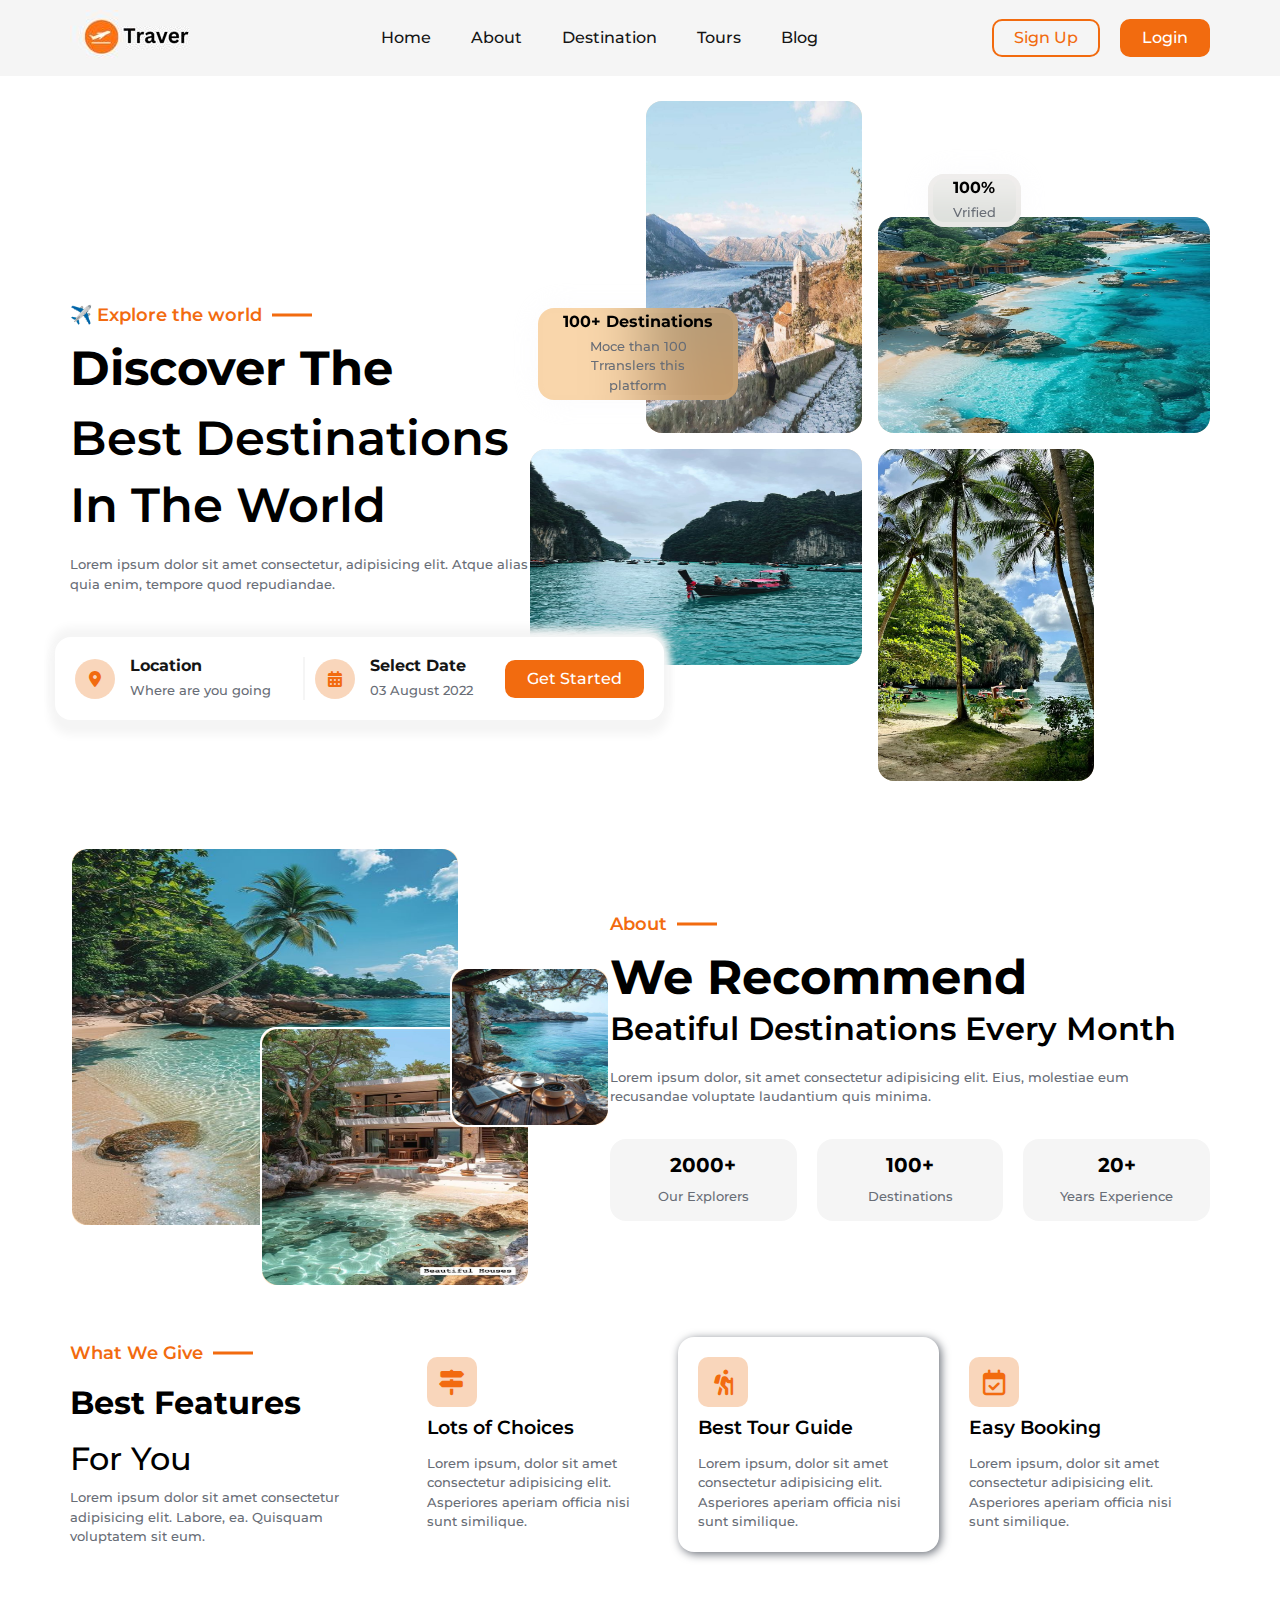
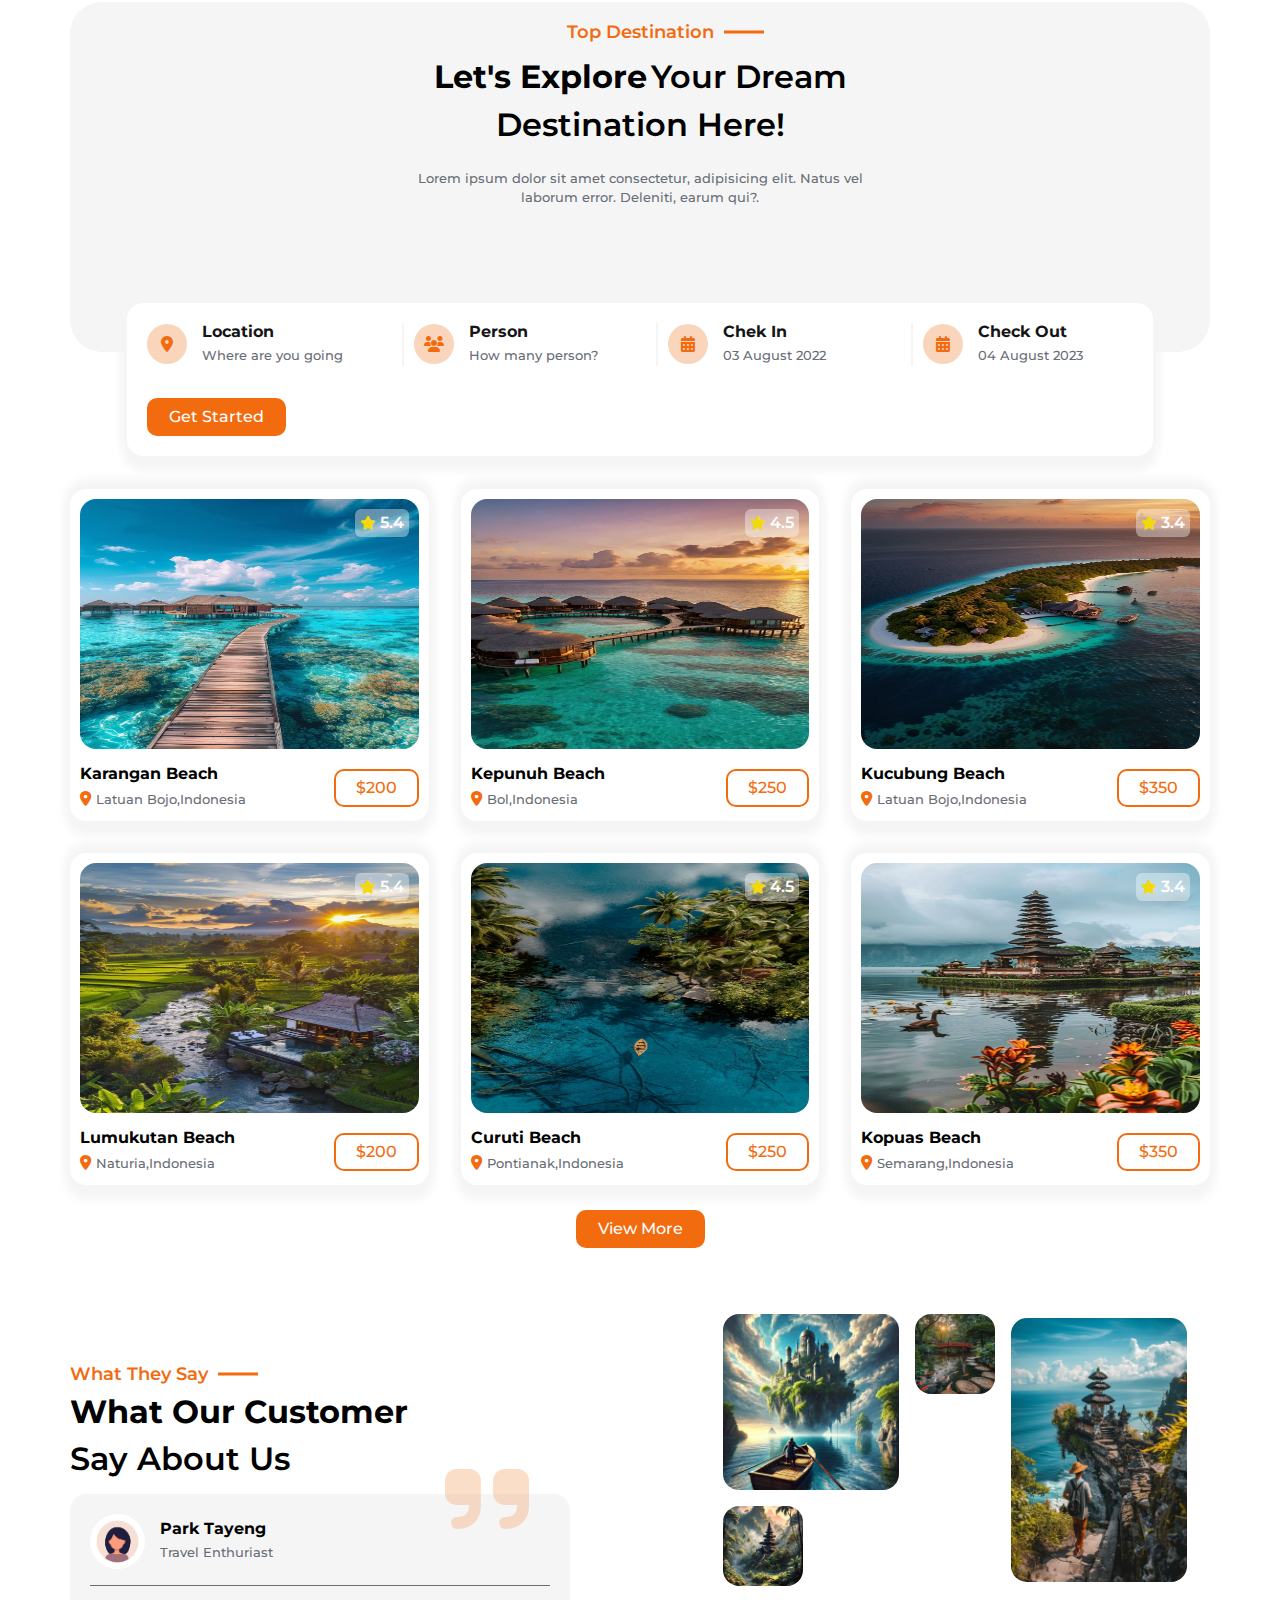
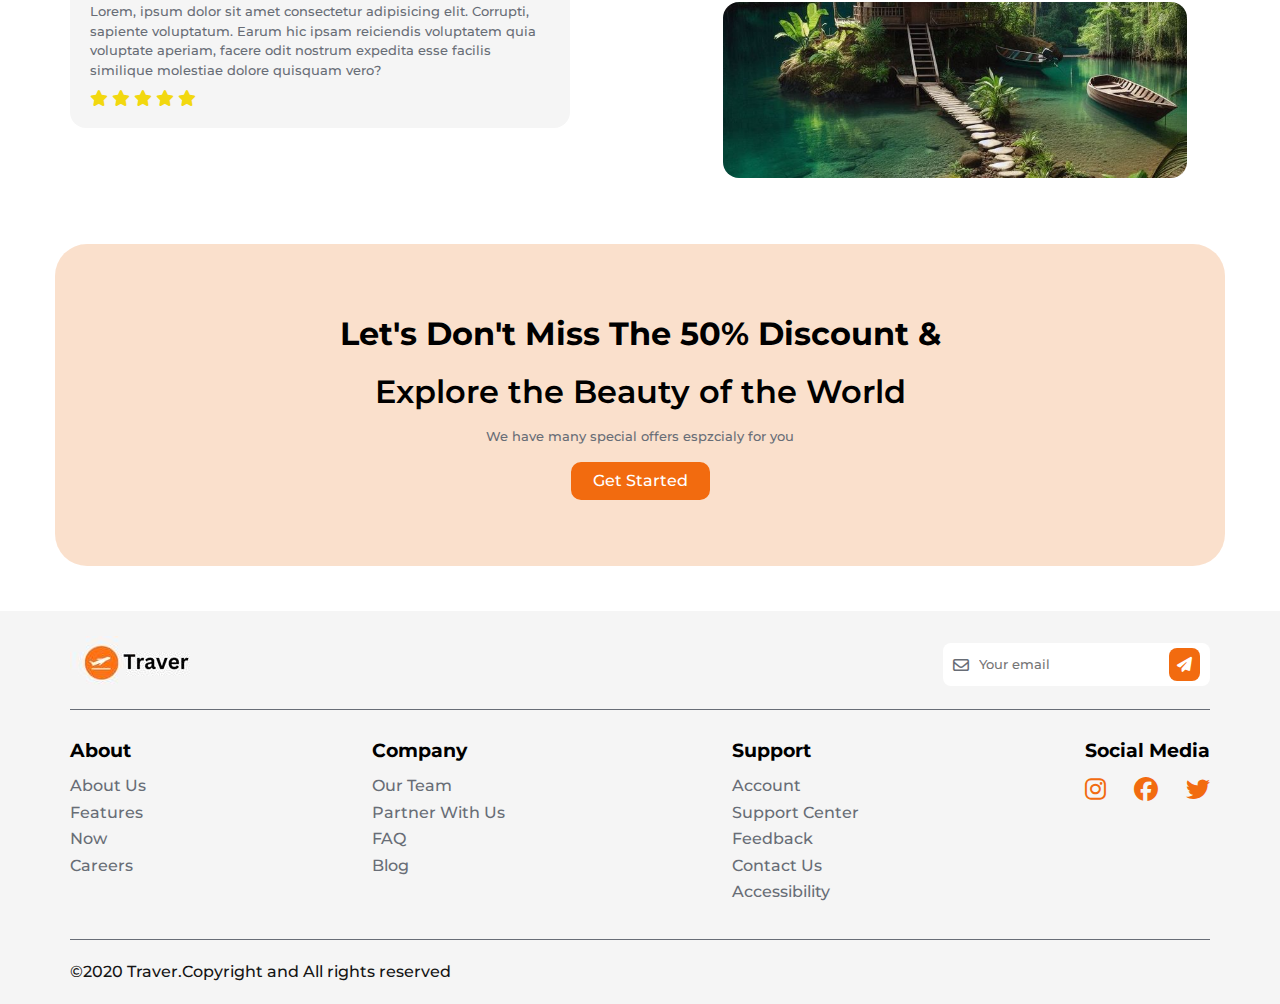
<file: index.html>
<!DOCTYPE html>
<html lang="en">
<head>
  <meta charset="UTF-8">
  <meta name="viewport" content="width=device-width, initial-scale=1.0">
  <title>Traver</title>
  <link rel="stylesheet" href="css/master.css">
  <link rel="stylesheet" href="css/all.min.css">
  <link rel="stylesheet" href="css/normalize.css">
</head>
<body>
  <header>
    <div class="container">
      <a class="logo" href="#"><img src="img/grey-logo.jpg" alt=""></a>
      <ul class="nav_list">
        <li><a href="#home">Home</a></li>
        <li><a href="#about">About</a></li>
        <li><a href="#destination">Destination</a></li>
        <li><a href="#tours">Tours</a></li>
        <li><a href="#blog">Blog</a></li>
      </ul>
      <div class="login_sign">
        <a class="btn btn_trans sign_Up" href="form/singUp.html">Sign Up</a>
        <a class="btn login" href="form/login.html">Login</a>
      </div>
    </div>
  </header>

  <section class="landing" id="home"> 
    <div class="container">
      <div class="landing_text">
        <span class="main_span">&#9992;&#65039; Explore the world<span></span></span>
        <h1>Discover The
          <h2>Best Destinations In The World</h2>
        </h1>
        <p>Lorem ipsum dolor sit amet consectetur, adipisicing elit. Atque alias quia enim, tempore quod repudiandae.</p>
      </div>

      <div class="landing_image">
        <div class="item item1">
          <div class="glass">
            <h2>100+ Destinations</h2>
            <p>Moce than 100 <br>Trranslers this <br> platform</p>
          </div>
          <div class="image"><img src="img/landig-1.jpg" alt=""></div>
        </div>
        <div class="item item2">
          <div class="image"><img src="img/landing-2.jpg" alt=""></div>
        </div>
        <div class="item item3">
          <div class="glass">
            <h2>100%</h2>
            <p>Vrified</p>
          </div>
          <div class="image"><img src="img/landing-3.jpg" alt=""></div>
        </div>
        <div class="item item4">
          <div class="image"><img src="img/landing-4.jpg" alt=""></div>
        </div>
      </div>

      <div class="landing_info">
        <div class="location">
          <div class="icon"><i class="fa-regular fa-location-dot"></i></div>
          <div class="info">
            <h4>Location</h4>
            <p>Where are you going</p>
          </div>
        </div>

        <div class="date">
          <div class="icon"><i class="fa-solid fa-calendar-days"></i></div>
          <div class="info">
            <h4>Select Date</h4>
            <p>03 August 2022</p>
          </div>
        </div>

        <a class="btn" href="#">Get Started</a>
      </div>
    </div>
  </section>

  <section class="about" id="about">
    <div class="container">
      <div class="about_image">
        <div class="item item1">
          <div class="image"><img src="img/about-1" alt=""></div>
        </div>
        <div class="item item2">
          <div class="image"><img src="img/about-3" alt=""></div>
        </div>
        <div class="item item3">
          <div class="image"><img src="img/about-4" alt=""></div>
        </div>
      </div>
      <div class="about_text">
        <span class="main_span">About <span></span></span>
        <h1>We Recommend</h1>
        <h2>Beatiful Destinations Every Month</h2>
        <p>Lorem ipsum dolor, sit amet consectetur adipisicing elit. Eius, molestiae eum recusandae voluptate laudantium quis minima.</p>
        <div class="box">
          <div class="box_item">
            <h5>2000+</h5>
            <p>Our Explorers</p>
          </div>
          <div class="box_item">
            <h5>100+</h5>
            <p>Destinations</p>
          </div>
          <div class="box_item">
            <h5>20+</h5>
            <p>Years Experience</p>
          </div>
        </div>
      </div>
    </div>
  </section>

  <section class="features" id="tours">
    <div class="container">
      <div class="features_text">
        <span class="main_span">What We Give<span></span></span>
        <h1>Best Features</h1>
        <h2>For You</h2>
        <p>Lorem ipsum dolor sit amet consectetur adipisicing elit. Labore, ea. Quisquam voluptatem sit eum.</p>
      </div>

      <div class="featurer_box">
        <div class="featur">
          <div class="icon">
            <i class="fa-solid fa-signs-post"></i>
          </div>
          <h3>Lots of Choices</h3>
          <p>Lorem ipsum, dolor sit amet consectetur adipisicing elit. Asperiores aperiam officia nisi sunt similique.</p>
        </div>

        <div class="featur active">
          <div class="icon">
            <i class="fa-solid fa-person-hiking"></i>
          </div>
          <h3>Best Tour Guide</h3>
          <p>Lorem ipsum, dolor sit amet consectetur adipisicing elit. Asperiores aperiam officia nisi sunt similique.</p>
        </div>

        <div class="featur">
          <div class="icon">
            <i class="fa-regular fa-calendar-check"></i>
          </div>
          <h3>Easy Booking</h3>
          <p>Lorem ipsum, dolor sit amet consectetur adipisicing elit. Asperiores aperiam officia nisi sunt similique.</p>
        </div>
      </div>
    </div>
  </section>

  <section class="destination" id="destination">
    <div class="container">
      <div class="destination_top">
        <div class="destination_text">
          <span class="main_span">Top Destination<span></span></span>
          <h1>Let's Explore</h1>
          <h2>Your Dream Destination Here!</h2>
          <p>Lorem ipsum dolor sit amet consectetur, adipisicing elit. Natus vel laborum error. Deleniti, earum qui?.</p>
        </div>

        <div class="landing_info destination_info">
          <div class="location">
            <div class="icon"><i class="fa-regular fa-location-dot"></i></div>
            <div class="info">
              <h4>Location</h4>
              <p>Where are you going</p>
            </div>
          </div>
  
          <div class="date">
            <div class="icon">
              <i class="fa-regular fa-users"></i>
            </div>
            <div class="info">
              <h4>Person</h4>
              <p>How many person?</p>
            </div>
          </div>

          <div class="date">
            <div class="icon"><i class="fa-solid fa-calendar-days"></i></div>
            <div class="info">
              <h4>Chek In</h4>
              <p>03 August 2022</p>
            </div>
          </div>

          <div class="date">
            <div class="icon"><i class="fa-solid fa-calendar-days"></i></div>
            <div class="info">
              <h4>Check Out</h4>
              <p>04 August 2023</p>
            </div>
          </div>
  
          <a class="btn" href="#">Get Started</a>
        </div>
      </div>

      <div class="destination_bottom">
        <div class="destination_box">
          <div class="image">
            <img src="img/destination-1" alt="">
            <div class="star">
              <i class="fa-solid fa-star"></i>
              5.4
            </div>
          </div>
          <div class="box_content">
            <div class="text_content">
              <h4>Karangan Beach</h4>
              <p>Latuan Bojo,Indonesia</p>
            </div>
              <a href="#" class="btn btn_trans">$200</a>
          </div>
        </div>

        <div class="destination_box">
          <div class="image">
            <img src="img/destination-2" alt="">
            <div class="star">
              <i class="fa-solid fa-star"></i>
              4.5
            </div>
          </div>
          <div class="box_content">
            <div class="text_content">
              <h4>Kepunuh Beach</h4>
              <p>Bol,Indonesia</p>
            </div>
              <a href="#" class="btn btn_trans">$250</a>
          </div>
        </div>

        <div class="destination_box">
          <div class="image">
            <img src="img/destination-3" alt="">
            <div class="star">
              <i class="fa-solid fa-star"></i>
              3.4
            </div>
          </div>
          <div class="box_content">
            <div class="text_content">
              <h4>Kucubung Beach</h4>
              <p>Latuan Bojo,Indonesia</p>
            </div>
              <a href="#" class="btn btn_trans">$350</a>
          </div>
        </div>

        <div class="destination_box">
          <div class="image">
            <img src="img/destination-4" alt="">
            <div class="star">
              <i class="fa-solid fa-star"></i>
              5.4
            </div>
          </div>
          <div class="box_content">
            <div class="text_content">
              <h4>Lumukutan Beach</h4>
              <p>Naturia,Indonesia</p>
            </div>
              <a href="#" class="btn btn_trans">$200</a>
          </div>
        </div>

        <div class="destination_box">
          <div class="image">
            <img src="img/destination-5.jpg" alt="">
            <div class="star">
              <i class="fa-solid fa-star"></i>
              4.5
            </div>
          </div>
          <div class="box_content">
            <div class="text_content">
              <h4>Curuti Beach</h4>
              <p>Pontianak,Indonesia</p>
            </div>
              <a href="#" class="btn btn_trans">$250</a>
          </div>
        </div>

        <div class="destination_box">
          <div class="image">
            <img src="img/destination-6.jpg" alt="">
            <div class="star">
              <i class="fa-solid fa-star"></i>
              3.4
            </div>
          </div>
          <div class="box_content">
            <div class="text_content">
              <h4>Kopuas Beach</h4>
              <p>Semarang,Indonesia</p>
            </div>
              <a href="#" class="btn btn_trans">$350</a>
          </div>
        </div>
      </div>

      <a href="#" class="btn btn_destination">View More</a>

    </div>
  </section>

  <section class="blog" id="blog">
    <div class="container">
      <div class="blog_text">
        <span class="main_span">What They Say<span></span></span>
        <h1>What Our Customer</h1>
        <h2>Say About Us</h2>
        <div class="rang">
          <div class="profile">
            <div class="image"><img src="img/avatar-2.jpg" alt=""></div>
            
            <div class="info">
              <h4>Park Tayeng</h4>
              <p>Travel Enthuriast</p>
            </div>
          </div>
            <p>Lorem, ipsum dolor sit amet consectetur adipisicing elit. Corrupti, sapiente voluptatum. Earum hic ipsam reiciendis voluptatem quia voluptate aperiam, facere odit nostrum expedita esse facilis similique molestiae dolore quisquam vero?</p>
            <div class="stars">
              <i class="fa-solid fa-star"></i>
              <i class="fa-solid fa-star"></i>
              <i class="fa-solid fa-star"></i>
              <i class="fa-solid fa-star"></i>
              <i class="fa-solid fa-star"></i>
            </div>
          
        </div>
      </div>

      <div class="blog_img">
        <div class="box_blog box_blog_1">
          <img src="img/blog-1.jpg" alt="">
        </div>
        <div class="box_blog box_blog_2">
          <img src="img/blog-2.jpg" alt="">
        </div>
        <div class="box_blog box_blog_3">
          <img src="img/blog-3.jpg" alt="">
        </div>
        <div class="box_blog box_blog_4">
          <img src="img/blog-4.jpg" alt="">
        </div>
        <div class="box_blog box_blog_5">
          <img src="img/blog-5.jpg" alt="">
        </div>
      </div>
    </div>
  </section>

  <Section class="discount"  id="discount">
    <div class="container">
      <h1>Let's Don't Miss The 50% Discount &</h1>
      <h2>Explore the Beauty of the World</h2>
      <p>We have many special offers espzcialy for you</p>
      <a class="btn btn_discount" href="#">Get Started</a>

    </div>
  </Section>

  <footer>
    <div class="container">
      <div class="top_footer">
        <a class="logo" href="#home"><img src="img/grey-logo.jpg" alt=""></a>
        <div class="footer_input">
          <i class="fa-regular fa-envelope email"></i>
          <input type="email" placeholder="Your email" class="input">
          <a class="send" href="#"><i class="fa-solid fa-paper-plane"></i></a>
        </div>
      </div>

      <div class="bottom_footer">
        <div class="foot">
          <h3>About</h3>
          <ul>
            <li><a href="#">About Us</a></li>
            <li><a href="#">Features</a></li>
            <li><a href="#">Now</a></li>
            <li><a href="#">Careers</a></li>
          </ul>
        </div>

        <div class="foot">
          <h3>Company</h3>
          <ul>
            <li><a href="#">Our Team</a></li>
            <li><a href="#">Partner With Us</a></li>
            <li><a href="#">FAQ</a></li>
            <li><a href="#">Blog</a></li>
          </ul>
        </div>

        <div class="foot">
          <h3>Support</h3>
          <ul>
            <li><a href="#">Account</a></li>
            <li><a href="#">Support Center</a></li>
            <li><a href="#">Feedback</a></li>
            <li><a href="#">Contact Us</a></li>
            <li><a href="#">Accessibility</a></li>
          </ul>
        </div>

        <div class="foot social">
          <h3>Social Media</h3>
          <div class="icon">
            <i class="fa-brands fa-instagram"></i>
            <i class="fa-brands fa-facebook"></i>
            <i class="fa-brands fa-twitter"></i>
          </div>
        </div>
      </div>

      <div class="footer_bar">
        <p>&copy;2020 Traver.Copyright and All rights reserved</p>
      </div>
    </div>
  </footer>
  
</body>
</html>
</file>
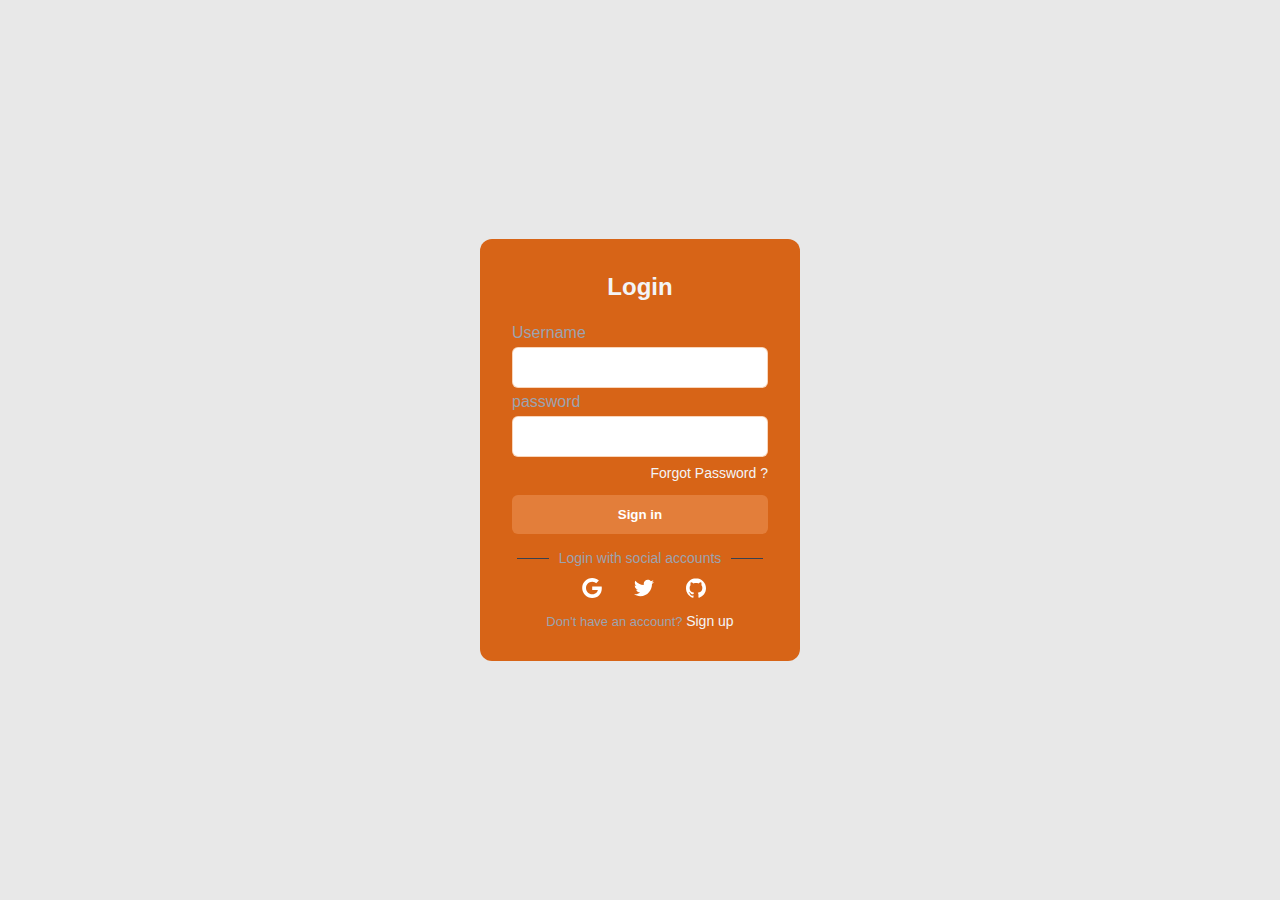
<file: form/login.html>
<!DOCTYPE html>
<html lang="en">
<head>
  <meta charset="UTF-8">
  <meta name="viewport" content="width=device-width, initial-scale=1.0">
  <title>Form</title>
  <link rel="stylesheet" href="style.css">
</head>
<body>
  <div class="form_container">
    <p class="title">Login</p>
    <form class="form">
      <div class="input_group">
        <label for="username">Username</label>
        <input type="text" name="username" id="username" placeholder="">
      </div>
      <div class="input_group">
        <label for="password">password</label>
        <input type="password" name="password" id="password" placeholder="">
      </div>
      <div class="forgot">
        <a rel="noopener noreferrer" href="#">Forgot Password ?</a>
      </div>
      <button class="sign">Sign in</button>
    </form>
    <div class="social_massage">
      <div class="line"></div>
      <p class="message">Login with social accounts</p>
      <div class="line"></div>
    </div>
    <div class="social_icons">
      <button aria-label="Log in with Google" class="icon">
        <svg xmlns="http://www.w3.org/2000/svg" viewBox="0 0 32 32" class="w-5 h-5 fill-current">
          <path d="M16.318 13.714v5.484h9.078c-0.37 2.354-2.745 6.901-9.078 6.901-5.458 0-9.917-4.521-9.917-10.099s4.458-10.099 9.917-10.099c3.109 0 5.193 1.318 6.38 2.464l4.339-4.182c-2.786-2.599-6.396-4.182-10.719-4.182-8.844 0-16 7.151-16 16s7.156 16 16 16c9.234 0 15.365-6.49 15.365-15.635 0-1.052-0.115-1.854-0.255-2.651z"></path>
        </svg>
      </button>
      <button aria-label="Log in with Twitter" class="icon">
        <svg xmlns="http://www.w3.org/2000/svg" viewBox="0 0 32 32" class="w-5 h-5 fill-current">
          <path d="M31.937 6.093c-1.177 0.516-2.437 0.871-3.765 1.032 1.355-0.813 2.391-2.099 2.885-3.631-1.271 0.74-2.677 1.276-4.172 1.579-1.192-1.276-2.896-2.079-4.787-2.079-3.625 0-6.563 2.937-6.563 6.557 0 0.521 0.063 1.021 0.172 1.495-5.453-0.255-10.287-2.875-13.52-6.833-0.568 0.964-0.891 2.084-0.891 3.303 0 2.281 1.161 4.281 2.916 5.457-1.073-0.031-2.083-0.328-2.968-0.817v0.079c0 3.181 2.26 5.833 5.26 6.437-0.547 0.145-1.131 0.229-1.724 0.229-0.421 0-0.823-0.041-1.224-0.115 0.844 2.604 3.26 4.5 6.14 4.557-2.239 1.755-5.077 2.801-8.135 2.801-0.521 0-1.041-0.025-1.563-0.088 2.917 1.86 6.36 2.948 10.079 2.948 12.067 0 18.661-9.995 18.661-18.651 0-0.276 0-0.557-0.021-0.839 1.287-0.917 2.401-2.079 3.281-3.396z"></path>
        </svg>
      </button>
      <button aria-label="Log in with GitHub" class="icon">
        <svg xmlns="http://www.w3.org/2000/svg" viewBox="0 0 32 32" class="w-5 h-5 fill-current">
          <path d="M16 0.396c-8.839 0-16 7.167-16 16 0 7.073 4.584 13.068 10.937 15.183 0.803 0.151 1.093-0.344 1.093-0.772 0-0.38-0.009-1.385-0.015-2.719-4.453 0.964-5.391-2.151-5.391-2.151-0.729-1.844-1.781-2.339-1.781-2.339-1.448-0.989 0.115-0.968 0.115-0.968 1.604 0.109 2.448 1.645 2.448 1.645 1.427 2.448 3.744 1.74 4.661 1.328 0.14-1.031 0.557-1.74 1.011-2.135-3.552-0.401-7.287-1.776-7.287-7.907 0-1.751 0.62-3.177 1.645-4.297-0.177-0.401-0.719-2.031 0.141-4.235 0 0 1.339-0.427 4.4 1.641 1.281-0.355 2.641-0.532 4-0.541 1.36 0.009 2.719 0.187 4 0.541 3.043-2.068 4.381-1.641 4.381-1.641 0.859 2.204 0.317 3.833 0.161 4.235 1.015 1.12 1.635 2.547 1.635 4.297 0 6.145-3.74 7.5-7.296 7.891 0.556 0.479 1.077 1.464 1.077 2.959 0 2.14-0.020 3.864-0.020 4.385 0 0.416 0.28 0.916 1.104 0.755 6.4-2.093 10.979-8.093 10.979-15.156 0-8.833-7.161-16-16-16z"></path>
        </svg>
      </button>
    </div>
    <p class="signup">Don't have an account?
      <a rel="noopener noreferrer" href="singUp.html">Sign up</a>
    </p>
  </div>
</body>
</html>
</file>
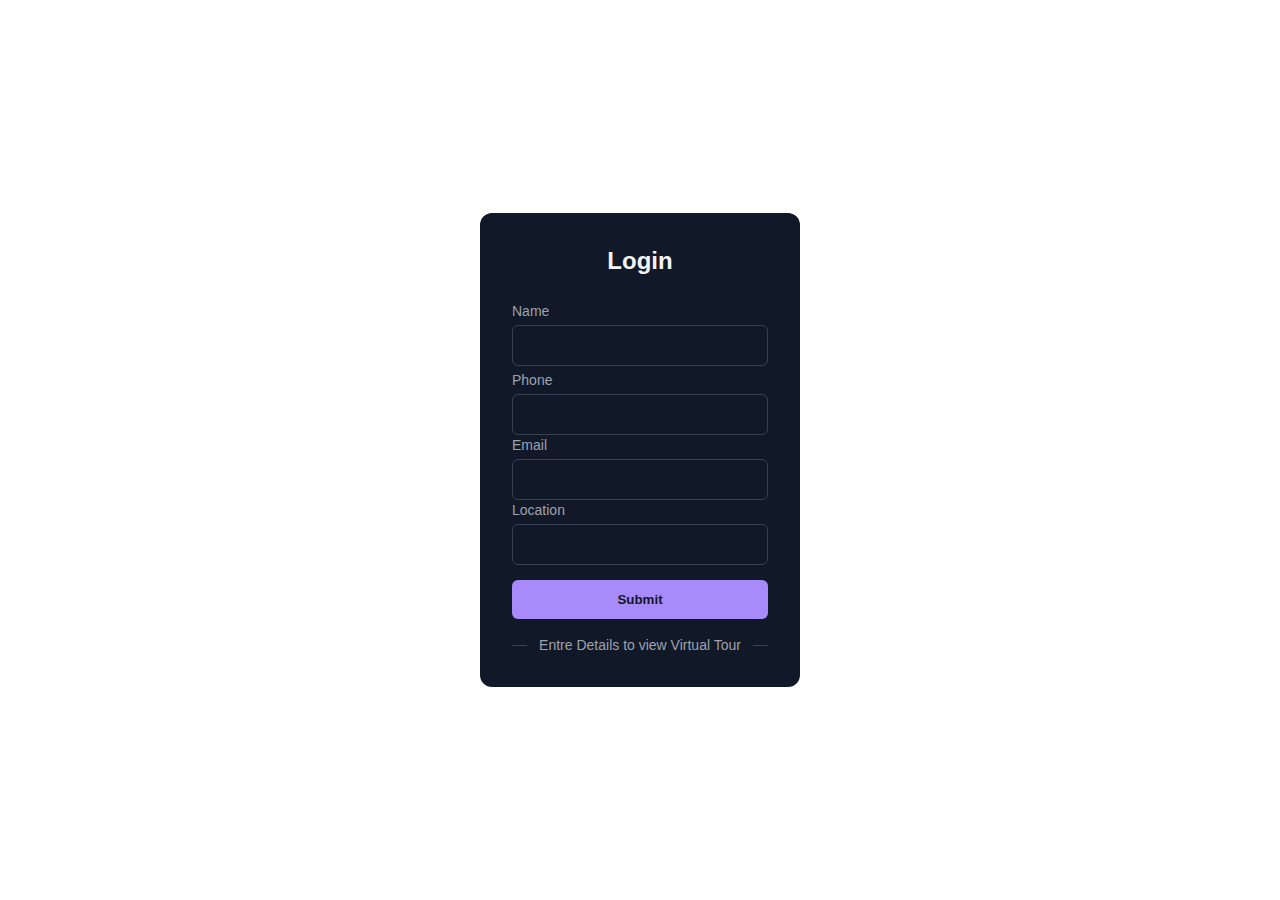
<file: form/singUp.html>
<!DOCTYPE html>
<html lang="en">
<head>
  <meta charset="UTF-8">
  <meta name="viewport" content="width=device-width, initial-scale=1.0">
  <title>sing Up</title>
  <link rel="stylesheet" href="style2.css">
</head>
<body>
  <div class="form-container">
    <p class="title">Login</p>
    <form class="form">
      <div class="input-group">
        <label for="name">Name</label>
        <input placeholder="" id="username" name="username" type="text" />
      </div>
      <div class="input-group">
        <label for="phone">Phone</label>
        <input placeholder="" id="phone" name="phone" type="phone" />
        <label for="email">Email</label>
        <input placeholder="" id="email" name="email" type="email" />
        <label for="location">Location</label>
        <input placeholder="" type="email" />
      </div>
      <button style="margin-top:6%;" class="sign">Submit</button>
    </form>
    <div class="social-message">
      <div class="line"></div>
      <p class="message">Entre Details to view Virtual Tour</p>
      <div class="line"></div>
    </div>
  </div>
  
</body>
</html>
</file>
<file: css/master.css>
@import url('https://fonts.googleapis.com/css2?family=Montserrat:ital,wght@0,100..900;1,100..900&display=swap');

:root {
  --main-color: #F26B0F;
  --light-main-color: #f5be94a1;
  --text-color: #151515;
  --p-color: #686D76;
  --light-grey: #F5F5F5;
  --white-color: #fff;
  --ff: 'Montserrat', sans-serif;
  --fw-600: 600;
  --fw-500: 500;
  --padding-top: 25px;
  --padding-bottom: 25px;
}

* {
  margin: 0;
  padding: 0;
  box-sizing: border-box;
}

html {
  scroll-behavior: smooth;
}

body {
  font-family: var(--ff);
}

a {
  text-decoration: none;
}

p {
  color: var(--p-color);
  font-size: 13px;
  line-height: 1.5;
  font-weight: var(--fw-500);
}

span {
  color: var(--main-color);
}

.main_span {
  display: block;
  font-weight: var(--fw-600);
  font-size: 18px;
  position: relative;
}
.main_span span {
  position: absolute;
  width: 40px;
  height: 3px;
  top: 50%;
  transform: translateY(-50%);
  margin-left: 10px;
  background-color: var(--main-color);
}

li {
  list-style: none;
}

.btn {
  padding: 8px 20px;
  background-color: var(--main-color);
  color: var(--white-color);
  font-weight: var(--fw-500);
  border: 2px solid var(--main-color);
  border-radius: 10px;
}

.btn_trans {
  background-color: transparent;
  color: var(--main-color);
  transition: .3s;
}

.btn:hover {
  background-color: #f26a0fe2;
  border-color: #f26a0fe2;
  color: var(--white-color);
}

.container {
  padding-left: 15px;
  padding-right: 15px;
  margin-left: auto;
  margin-right: auto;
}

/* Small  */

@media (min-width: 768px) {
  .container {
    width: 750px;
  }
}
/* Midum  */

@media (min-width: 992px) {
  .container {
    width: 970px;
  }
}
/* large */

@media (min-width: 1200px) {
  .container {
    width: 1170px;
  }
}

/* Extra large */

@media (min-width: 1300px) {
  .container {
    width: 1300px;
  }
}

/* Start Header  */

header {
  background-color: var(--light-grey);
  padding: 10px 0;
}

header .container {
  display: flex;
  justify-content: space-between;
  align-items: center;
}

@media (max-width: 370px) {
  header .container {
    flex-direction: column;
  }
  header .container .logo {
    margin-bottom: 10px;
  }
}

header .container .nav_list {
  display: flex;
  align-items: center;
  gap: 2.5rem;
}

@media (max-width: 992px) {
  header .container .nav_list {
    gap: 1rem;
  }
}


@media (max-width: 768px) {
  header .container .nav_list {
    display: none;
  }
}

header .container .nav_list li a {
  color: var(--text-color);
  font-size: 1rem;
  font-weight: var(--fw-500);
  transition: .3s;
  padding-bottom: 10px;
  position: relative;
}

header .container .nav_list li a::before {
  content: '';
  position: absolute;
  bottom: 0;
  left: 0;
  width: 0;
  height: 2px;
  background-color: var(--main-color);
  transition: .3s;
}

header .container .nav_list li a:hover::before {
  width: 40%;
}

header .container .nav_list li a:hover {
  color: var(--main-color);
}

header .container .login_sign {
  display: flex;
  align-items: center;
  gap: 20px;
}

@media (max-width: 992px) {
  header .container .login_sign {
    gap: 10px;
  }
}

/* End Header  */

/* Start Landing */
.landing {
  padding-top: var(--padding-top);
  padding-bottom: var(--padding-bottom);
}

.landing .container {
  display: flex;
  align-items: center;
  justify-content: space-between;
  position: relative;
}

@media (max-width: 992px) {
  .landing .container {
    flex-direction: column;
    text-align: center;
  }
}

.landing .landing_text {
  max-width: 500px;
}

@media (max-width: 992px) {
  .landing .landing_text {
    margin-bottom: 1rem;
  }
}

.landing .landing_text h1 {
  margin: 1rem 0 .5rem;
  font-size: 3rem;
}

.landing .landing_text h2 {
  font-size: 3rem;
  font-weight: var(--fw-600);
  margin-bottom: 1rem;
  line-height: 1.4;
}

.landing .landing_text p {
  line-height: 1.5;
  font-weight: var(--fw-500);
}

/* ----------------- start grid -------------- */


.item {
  background-color: bisque;
  color: black;
  display: flex;
  justify-content: center;
  align-items: center;
  font-size: 2rem;
  border-radius: 1rem;
}

.item .image {
  width: 100%;
  height: 100%;
  overflow: hidden;
  border-radius: 1rem;
}

.item .image img {
  width: 100%;
  height: 100%;
}

.landing .landing_image {
  display: grid;
  grid-template-columns: repeat(6, 100px);
  grid-template-rows: repeat(6, 100px);
  gap: 1rem;
  grid-template-areas: 
  "  .    item1    item1    .    .    .  "
  "  .    item1    item1    item3    item3    item3"
  "  .    item1    item1    item3    item3    item3"
  "  item2    item2    item2    item4    item4    .  "
  "  item2    item2    item2    item4    item4    .  "
  "  .    .    .    item4    item4    .  "
  "  .    .    .    .    .    .  "
  ;
  
}

@media (max-width: 992px) {
  .landing .landing_image {
    grid-template-columns: repeat(6, 80px);
    grid-template-rows: repeat(6, 80px);
  }
}

@media (max-width: 768px) {
  .landing .landing_image {
    display: none;
  }
}

.item4 {
  grid-area: item4;
  animation: Up_down 3s linear infinite;
}

.item3 {
  grid-area: item3;
  position: relative;
  animation: Up_down 3s linear infinite;
  animation-delay: 1s;
}

.item2 {
  grid-area: item2;
}

.item1 {
  grid-area: item1;
  position: relative;
}

.item1 .glass {
  position: absolute;
  text-align: center;
  padding: 0 20px;
  background-color: rgba(243, 173, 86, 0.497);
  backdrop-filter: blur(30px);
  box-shadow: 0px 0px 30px rgba(241, 242, 248, 0.37);
  left: -50%;
  bottom: 10%;
  border-radius: 1rem;
  border: 5px solid rgba(247, 211, 167, 0.094);
}

.glass h2 {
  font-size: 1rem;
  margin-bottom: 5px;
}

.item1 .glass p {
  font-size: 13px;
  line-height: 1.5;
  margin: 0;
}

.item3 .glass {
  position: absolute;
  text-align: center;
  padding: 0 20px;
  background-color: rgba(241, 238, 235, 0.514);
  border-radius: 1rem;
  border: 5px solid rgba(241, 238, 235, 0.514);
  left: 15%;
  top: -20%;
  backdrop-filter: blur(30px);
  box-shadow: 0px 0px 30px rgba(241, 242, 248, 0.37);
}

.item3 .glass h2 {
  font-size: 900;
}

.item3 .glass p {
  font-size: 13px;
  margin: 0;
}



/*----------------- End grid -----------------  */

.landing_info {
  padding: 20px;
  background-color: var(--white-color);
  position: absolute;
  left: 0;
  top: 77%;
  border-radius: 1rem;
  box-shadow: 0px 10px 10px 5px var(--light-grey),
              0px -5px 10px 5px var(--light-grey);
  display: flex;
  align-items: center;
  gap: 2rem;
}

@media (max-width: 992px) {
  .landing_info {
    position: relative;
  }
}

@media (max-width: 640px) {
  .landing_info {
    flex-direction: column;
    width: 80%;
    gap: 2rem;
  }
}

.landing_info > div {
  display: flex;
  align-items: center;
  gap: 15px;
} 

@media (max-width: 640px) {
  .landing_info > div {
    flex-direction: column;
    gap: 10px;
  }
}

.landing_info > div .icon {
  width: 40px;
  height: 40px;
  background-color: var(--light-main-color);
  color: var(--main-color);
  border-radius: 50%;
  display: flex;
  justify-content: center;
  align-items: center;
}

.landing_info > div .icon i {
  font-weight: 900;
}

.landing_info > div h4 {
  margin-bottom: 5px;
  color: var(--text-color);
}

.landing_info > div p {
  font-weight: var(--fw-500);
}

.landing_info .date {
  border-left: 2px solid var(--light-grey);
  padding-left: 10px;
}


@media (max-width: 640px) {
  .landing_info .date {
    padding-left: 0px;
    border: none;
  }
}

/* End Landing */

/* Start Section About  */

.about {
  padding-top: var(--padding-top);
  padding-bottom: var(--padding-bottom);
}

.about .container {
  display: flex;
  justify-content: space-between;
  align-items: center;
}

@media (max-width: 992px) {
  .about .container {
    flex-direction: column-reverse;
    text-align: center;
  }
}

/*--------------- Start grid ------------------ */

.about_image {
  display: grid;
  grid-template-columns: repeat(2 , 190px) 10px 70px 80px;
  grid-template-rows: 120px  60px repeat(2 , 100px) 60px;
}

.about_image .item {
  border: 2px solid var(--white-color);
  border-radius: 1rem;
}

.about_image .item1 {
  grid-column: 1/4;
  grid-row: 1/5;
}

.about_image .item2 {
  grid-column: 2 / 5;
  grid-row: 3/ 6;
  z-index: 1;
}

.about_image .item3 {
  grid-column: 3/6;
  grid-row: 2 / 4;
  z-index: 3;
}

@media (max-width: 768px) {

  .about_image {
    display: grid;
    grid-template-columns: repeat(3 , 1fr);
    grid-template-rows: 120px  60px repeat(2 , 100px) 60px;
    gap: 1rem;
  }
  

  .about_image .item2 {
    grid-column: 1 / 3;
    grid-row: 3/ 6;
    z-index: 1;
  }

  .about_image .item3 {
    grid-column: 3 / 4;
    grid-row: 3/ 6;
    z-index: 1;
  }
}

@media (max-width: 370px) {
  .about_image .item2 {
    grid-column: 1 / 3;
    grid-row: 3/ 6;
    z-index: 1;
  }

  .about_image .item3 {
    grid-column: 2 / 4;
    grid-row: 2/ 4;
    z-index: 1;
  }
}

.about_image .item .image {
  width: 100%;
  height: 100%;
  overflow: hidden;
  border-radius: 1rem;
}

.about_image .item .image img {
  width: 100%;
  height: 100%;
}

/* ------------------ End grid ---------------- */

.about .about_text {
  max-width: 600px;
}

@media (max-width: 992px) {
  .about .about_text {
    margin-bottom: 2rem;
  }
}

.about .about_text h1 {
  margin: 1rem 0 .1rem;
  font-size: 3rem;
}

.about .about_text h2 {
  font-size: 2rem;
  font-weight: var(--fw-600);
  margin-bottom: 1rem;
  line-height: 1.4;
}


.about .about_text .box {
  display: flex;
  align-items: center;
  flex-wrap: wrap;
  gap: 20px;
  margin-top: 2rem;
  text-align: center;
}

@media (max-width: 768px) {
  .about .about_text .box {
    flex-direction: column;
  }
}

.about .about_text .box .box_item {
  background-color: var(--light-grey);
  padding: 15px 0px;
  border-radius: 1rem;
  flex: 1;
}

@media (max-width: 768px) {
  .about .about_text .box .box_item {
    width: 80%;
  }
}

.about .about_text .box .box_item h5 {
  font-size: 20px;
  font-weight: bold;
  margin-bottom: 10px;
}

/* End Section About  */

/* Start Featurer */
.features {
  padding-top: var(--padding-top);
  padding-bottom: var(--padding-bottom);
}

.features .container {
  display: flex;
  align-items: center;
}

@media (max-width: 992px) {
  .features .container {
    flex-direction: column;
    text-align: center;
  }
}

.features .features_text {
  flex-grow: 1;
}

@media (max-width: 992px) {
  .features .features_text {
    margin-bottom: 2rem;
  }
}

.features .features_text h1 {
  margin-bottom: 20px;
}

.features .features_text h2 {
  font-size: 2rem;
  font-weight: var(--fw-500);
  margin-bottom: 10px;
}

.features .features_text p {
  max-width: 300px;
}

.features .featurer_box {
  flex-grow: 2;
  display: grid;
  grid-template-columns: repeat(auto-fill , minmax(250px , 1fr));
  gap: 10px;
}

.features .featurer_box .featur {
  padding: 20px;
  border-radius: 1rem;
  transition: .3s;
}

.features .featurer_box .featur:hover,
.features .featurer_box .featur.active {
  box-shadow: 2px 2px 10px var(--p-color);
}

.features .featurer_box .featur .icon {
  width: 50px;
  height: 50px;
  background-color: var(--light-main-color);
  border-radius: 10px;
  margin-bottom: 10px;
  display: flex;
  justify-content: center;
  align-items: center;
}

@media (max-width: 992px) {
  .features .featurer_box .featur .icon {
    margin: auto;
  }
}


.features .featurer_box .featur .icon i {
  color: var(--main-color);
  font-size: 1.6rem;
}

.features .featurer_box .featur h3 {
  font-weight: var(--fw-600);
  margin-bottom: 15px;
}


/* End Featurer */

/* Start destination */

/* *************  destination Top ************* */

.destination {
  padding-top: var(--padding-top);
  padding-bottom: var(--padding-bottom);
}

.destination .destination_top {
  background-color: var(--light-grey);
  border-radius: 2rem;
  height: 350px;
  padding: 20px;
  position: relative;
  margin-bottom: 2rem;
}

@media (max-width: 1300px) {
  .destination .destination_top {
    margin-bottom: 7rem;
  }
}

.destination .destination_text {
  text-align: center;
  max-width: 500px;
  position: relative;
  margin-left: auto;
  margin-right: auto;
}

  .destination .destination_text {
    left: 50%;
    transform: translateX(-50%);
    margin-left: 0;
    margin-right: 0;
  }
}
/* ********************** problem *********************/
@media (max-width: 768px) {
  .destination .destination_top {
    margin-bottom: 5rem;
  }
}

@media (max-width: 640px) {
  .destination .destination_top {
    margin-bottom: 8rem;
  }
}

@media (max-width: 478px) {
  .destination .destination_top {
    margin-bottom: 28rem;
  }
}

/* **********^^^^^*********************************** */
.destination .destination_text h1 {
  display: inline;
  line-height: 1.5;
}

@media (max-width: 768px) {
  .destination .destination_text h1 {
    font-size: 1rem;
  }
}


.destination .destination_text h2 {
  display: inline;
  font-weight: var(--fw-600);
  font-size: 2rem;
  line-height: 1.5;
}

@media (max-width: 992px) {
  .destination .destination_text h2 {
    font-size: 1.5rem;
  }
}

@media (max-width: 768px) {
  .destination .destination_text h2 {
    font-size: 1rem;
  }
}


.destination .destination_text span.main_span {
  margin-bottom: 10px;
}

@media (max-width: 992px) {
  .destination .destination_text span.main_span {
    margin-bottom: 3px;
  }
}

.destination .destination_text p {
  margin-top: 20px;
}

@media (max-width: 992px) {
  .destination .destination_text p {
    margin-top: 10px;
  }
}

.destination_info {
  top: 86%;
  width: 90%;
  left: 50%;
  transform: translateX(-50%);
  display: grid;
  grid-template-columns: repeat(auto-fill, minmax(190px,1fr));
}

.destination_info a {
  width: fit-content;
}


@media (max-width: 992px) {
  .destination_info {
    top: 30%;
    gap: 20px;
  }

  .destination_info .date {
    border: none;
    padding-left: 0;
  }
}

@media (max-width: 768px) {
  .destination_info {
    height: fit-content;
  }

  .destination_info div {
    text-align: center;
  }

  .destination_info a {
    margin: auto;
  }
}


.destination_info > div .icon i {
  font-weight: 900;
}

/* *************  destination Bottom ************* */

.destination_bottom {
  padding-top: var(--padding-top);
  padding-bottom: var(--padding-bottom);
  display: grid;
  grid-template-columns: repeat(auto-fill, minmax(300px, 1fr));
  gap: 2rem;
}

.destination_bottom .destination_box {
  padding: 10px;
  background-color: var(--white-color);
  box-shadow: 0px 10px 10px 5px var(--light-grey),
  0px -5px 10px 5px var(--light-grey);
  border-radius: 1rem;
}

.destination_bottom .destination_box .image {
  height: 250px;
  border-radius: 1rem;
  overflow: hidden;
  position: relative;
}

.destination_bottom .destination_box .image img {
  width: 100%;
  height: 100%;
}

.destination_bottom .destination_box .image .star {
  position: absolute;
  right: 10px;
  top: 10px;
  color: var(--white-color);
  font-weight: var(--fw-600);
  padding: 5px;
  background-color: #ffffff62;
  border-radius: 6px;
}

.destination_bottom .destination_box .image .star i {
  color: #f2d80f;
  font-size: 14px;
}

.destination_bottom .destination_box .box_content {
  margin-top: 1rem;
  display: flex;
  align-items: center;
  justify-content: space-between;
}

.destination_bottom .destination_box .box_content h4 {
  margin-bottom: 5px;
}

.destination_bottom .destination_box .box_content p::before {
  font-family: 'Font Awesome 5 Free';
  content: '\f3c5';
  font-weight: 900;
  margin-right: 5px;
  color: var(--main-color);
  font-size: 15px;
}

.btn_destination {
  display: block;
  margin: auto;
  width: fit-content;
}



/* End destination */

/* Start blog */
.blog {
  padding-top: var(--padding-top);
  padding-bottom: var(--padding-bottom);
}

.blog .container {
  display: flex;
  justify-content: space-between;
  align-items: center;
}

@media (max-width: 992px) {
  .blog .container {
    flex-direction: column;
    text-align: center;
    gap: 20px;
  }
}

.blog .blog_text {
  flex-grow: 21;
}

.blog .blog_text h1 {
  margin: 10px 0;
}

.blog .blog_text h2 {
  font-size: 2rem;
  font-weight: var(--fw-600);
}

.blog .blog_text .rang {
  margin-top: 1rem;
  background-color: var(--light-grey);
  border-radius: 1rem;
  padding: 20px;
  max-width: 500px;
  position: relative;
}

.blog .blog_text .rang::before {
  font-family: 'Font Awesome 6 Free';
  content: '\f10e';
  font-weight: 900;
  font-size: 6rem;
  position: absolute;
  left: 75%;
  top: -50px;
  color: var(--light-main-color);
  opacity: .8;
}

@media (max-width: 768px) {
  .blog .blog_text .rang::before {
    font-size: 4rem;
    top: -30px;
  }
}

.blog .blog_text .rang .profile {
  display: flex;
  align-items: center;
  padding-bottom: 1rem;
  border-bottom: 1px solid var(--p-color);
  gap: 15px;
  margin-bottom: 1rem;
}

@media (max-width: 768px) {
  .blog .blog_text .rang .profile {
    flex-direction: column;
  }
}

.blog .blog_text .rang .profile .image {
  width: 55px;
  height: 55px;
  border-radius: 50%;
  overflow: hidden;
}

.blog .blog_text .rang .profile .image img {
  width: 100%;
}

.blog .blog_text .rang .profile h4 {
  margin-bottom: 5px;
}

.blog .blog_text .rang .stars {
  margin-top: 10px;
}

.blog .blog_text .rang .stars i {
  color: #f2d80f;
}

/************** Blog_img  Grid**************** */


.blog .box_blog {
  display: flex;
  justify-content: center;
  align-items: center;
  font-size: 1rem;
  border-radius: 1rem;
  overflow: hidden;
}

.box_blog img {
  width: 100%;
  border-radius: 1rem;
}

.blog_img {
  flex-grow: 1;
  display: grid;
  grid-template-columns: repeat(5, 80px);
  grid-template-rows: repeat(5, 80px);
  gap: 1rem;
  padding: 1rem;
}

@media (max-width: 768px) {
  .blog_img {
    grid-template-columns: repeat(5, 60px);
    grid-template-rows: repeat(5, 60px);
    gap: 0.5rem;
  }
}


.box_blog_1 {
  grid-column: 1/3;
  grid-row: 1/3;
}

.box_blog_2 {
  grid-column: 3/4;
  grid-row: 1/2;
  animation: Up_down2 3s ease-in-out infinite;
}

.box_blog_3 {
  grid-column: 4/6;
  grid-row: 1/4;
}

.box_blog_4 {
  grid-column: 1/6;
  grid-row: 4/6;
}

.box_blog_5 {
  grid-column: 1/2;
  grid-row: 3/4;
  transition: .3s;
}

.blog_img:hover .box_blog_5 {
  animation: right_left 3s ease-in-out infinite;
}



/* End blog */

/* Start Discount */

.discount {
  padding-top: var(--padding-top);
  padding-bottom: var(--padding-bottom);
}

.discount .container {
  background-color: #f5be9479;
  border-radius: 2rem;
  text-align: center;
  padding: 50px;
}

.discount h2 {
  font-weight: var(--fw-600);
  margin-bottom: 1rem;
  font-size: 2rem;
}

.discount .btn_discount {
  display: block;
  width: fit-content;
  margin: 1rem auto;
}

/* End Discount */

/* Start Footer  */

footer {
  padding-top: var(--padding-top);
  background-color: var(--light-grey);
  margin-top: 20px;
}

footer .top_footer {
  display: flex;
  justify-content: space-between;
  align-items: center;
  margin-bottom: 1rem;
}

@media (max-width: 768px) {
  footer .top_footer {
    flex-direction: column;
  }
}

footer .top_footer .footer_input {
  display: flex;
  align-items: center;
  padding: 5px 10px;
  background-color: var(--white-color);
  border-radius: .5rem;
  gap: 10px;
}

footer .top_footer .footer_input .input {
  outline: none;
  border: none;
  font-size: 13px;
  font-weight: var(--fw-500);
}

footer .top_footer .footer_input .email {
  color: var(--p-color);
}

footer .top_footer .footer_input .send {
  padding: 8px;
  font-size: 15px;
  background-color: var(--main-color);
  border-radius: .5rem;
  color: var(--white-color);
}

footer .bottom_footer {
  padding: 30px 0;
  display: flex;
  justify-content: space-between;
  flex-wrap: wrap;
  border-block: 1px solid var(--p-color);
  gap: 10px;
}

footer .bottom_footer .foot h3 {
  margin-bottom: 1rem;
}

footer .bottom_footer .foot ul li {
  margin-bottom: .5rem;
  transition: .3s;
}

footer .bottom_footer .foot ul li a {
  color: var(--p-color);
  font-weight: var(--fw-500);
  transition: .3s;
}

footer .bottom_footer .foot ul li a:hover,
footer .bottom_footer .foot ul li:hover {
  color: var(--main-color);
  transform: translateX(5px);
}

footer .bottom_footer .social .icon {
  display: flex;
  align-items: center;
  justify-content: space-between;
}

footer .bottom_footer .social .icon i {
  font-size: 1.5rem;
  color: var(--main-color);
  transition: .3s;
}

footer .bottom_footer .social .icon i:hover {
  transform: translateY(-5px);
}

footer .footer_bar p {
  padding: 20px 0;
  color: var(--text-color);
  font-size: 1rem;
  font-weight: var(--fw-500);
}

/* End Footer  */









/* Start Animation  */

@keyframes Up_down {
  0%,100% {
    transform: translateY(0);
  }
  50% {
    transform: translateY(-5px);
  }
}
  @keyframes Up_down2 {
    0%,100% {
      transform: translateY(0);
    }
    50% {
      transform: translateY(100px);
    }
  }
  
  
  @keyframes right_left {
    0% {
      transform: translateX(0);
    }
    25% {
      transform: translateX(200px);
    }
    
  }
  @media (max-width: 768px) {
    @keyframes right_left {
      25% {
        transform: translateX(130px);
      }
      
    }
  }
</file>
<file: form/style.css>
* {
  box-sizing: border-box;
  margin: 0;
  padding: 0;
}

:root {
  --main-color: #F26B0F;
  --light-main-color: #f5be94a1;
  --white-color: #fff;
}

body {
  font-family: sans-serif;
  background-color: #e8e8e8;
  display: flex;
  justify-content: center;
  align-items: center;
  min-height: 100vh;
}

.form_container {
  padding: 2rem;
  background-color:  #d76417;
  color: rgba(243, 244, 246, 1);
  width: 320px;
  border-radius: 0.75rem;
}

.form_container .title {
  text-align: center;
  font-weight: 700;
  font-size: 1.5rem;
  line-height: 2rem;
}

.form {
  margin-top: 1.25rem;
}

.input_group {
  margin-top: 0.25rem;
  font-size: 0.875;
  line-height: 1.25;
}

.input_group label {
  display: block;
  color: rgba(156, 163, 175, 1);
  margin-bottom: 4px;
}

.input_group input {
  width: 100%;
  border-radius: 0.375rem;
  background-color: var(--white-color);
  border: 1px solid var(--light-main-color);
  outline: 0;
  padding: 0.75rem 1rem;
  color: var(--light-main-color);
}

.input_group input:focus {
  border-color: var(--main-color);
}

.forgot {
  display: flex;
  justify-content: flex-end;
  color: rgba(156, 163, 175,1);
  line-height: 1rem;
  margin: 8px 0 14px 0;
}

.forgot a , .signup a{
  color: rgba(243, 244, 246, 1);
  text-decoration: none;
  font-size: 14px;
  transition: .3s;
}

.forgot a:hover , .signup a:hover {
  text-decoration: underline var(--main-color);
}

.sign {
  width: 100%;
  background-color: #e37e3a;
  color: var(--white-color);
  border: none;
  border-radius: 0.375rem;
  padding: 0.75rem;
  font-weight: 600;
  cursor: pointer;
}

.sign:hover {
  background-color: var(--light-main-color);
}

.social_massage {
  display: flex;
  justify-content: space-around;
  align-items: center;
  margin-top: 1rem;
}

.social_massage .line {
  width: 2rem;
  height: 1px;
  background-color: rgba(55, 65, 81, 1);
}

.social_massage .message {
  color: rgba(156, 163, 175,1);
  font-size: 14px;
}

.signup {
  color: rgba(156, 163, 175,1);
  font-size: 13px;
  text-align: center;
}

.social_icons {
  display: flex;
  justify-content: center;
}

.social_icons .icon {
  border-radius: 0.125rem;
  padding: 0.75rem;
  border: none;
  background-color: transparent;
  margin-left: 8px;
}

.social_icons .icon svg {
  height: 1.25rem;
  width: 1.25rem;
  fill: #fff;
}
</file>
<file: form/style2.css>
* {
  box-sizing: border-box;
  margin: 0;
  padding: 0;
}

:root {
  --main-color: #F26B0F;
  --light-main-color: #f5be94a1;
  --white-color: #fff;
}


body {
  display: flex;
  justify-content: center;
  align-items: center;
  min-height: 100vh;
  font-family: sans-serif;
}

.form-container {
  width: 320px;
  border-radius: 0.75rem;
  background-color: rgba(17, 24, 39, 1);
  padding: 2rem;
  color: rgba(243, 244, 246, 1);
}

.title {
  text-align: center;
  font-size: 1.5rem;
  line-height: 2rem;
  font-weight: 700;
}

.form {
  margin-top: 1.5rem;
}

.input-group {
  margin-top: 0.25rem;
  font-size: 0.875rem;
  line-height: 1.25rem;
}

.input-group label {
  display: block;
  color: rgba(156, 163, 175, 1);
  margin-bottom: 4px;
}

.input-group input {
  width: 100%;
  border-radius: 0.375rem;
  border: 1px solid rgba(55, 65, 81, 1);
  outline: 0;
  background-color: rgba(17, 24, 39, 1);
  padding: 0.75rem 1rem;
  color: rgba(243, 244, 246, 1);
}

.input-group input:focus {
  border-color: rgba(167, 139, 250);
}

.forgot {
  display: flex;
  justify-content: flex-end;
  font-size: 0.75rem;
  line-height: 1rem;
  color: rgba(156, 163, 175, 1);
  margin: 8px 0 14px 0;
}

.forgot a,
.signup a {
  color: rgba(243, 244, 246, 1);
  text-decoration: none;
  font-size: 14px;
}

.forgot a:hover,
.signup a:hover {
  text-decoration: underline rgba(167, 139, 250, 1);
}

.sign {
  display: block;
  width: 100%;
  background-color: rgba(167, 139, 250, 1);
  padding: 0.75rem;
  text-align: center;
  color: rgba(17, 24, 39, 1);
  border: none;
  border-radius: 0.375rem;
  font-weight: 600;
}

.social-message {
  display: flex;
  align-items: center;
  padding-top: 1rem;
}

.line {
  height: 1px;
  flex: 1 1 0%;
  background-color: rgba(55, 65, 81, 1);
}

.social-message .message {
  padding-left: 0.75rem;
  padding-right: 0.75rem;
  font-size: 0.875rem;
  line-height: 1.25rem;
  color: rgba(156, 163, 175, 1);
}

.social-icons {
  display: flex;
  justify-content: center;
}

.social-icons .icon {
  border-radius: 0.125rem;
  padding: 0.75rem;
  border: none;
  background-color: transparent;
  margin-left: 8px;
}

.social-icons .icon svg {
  height: 1.25rem;
  width: 1.25rem;
  fill: #fff;
}

.signup {
  text-align: center;
  font-size: 0.75rem;
  line-height: 1rem;
  color: rgba(156, 163, 175, 1);
}
</file>
